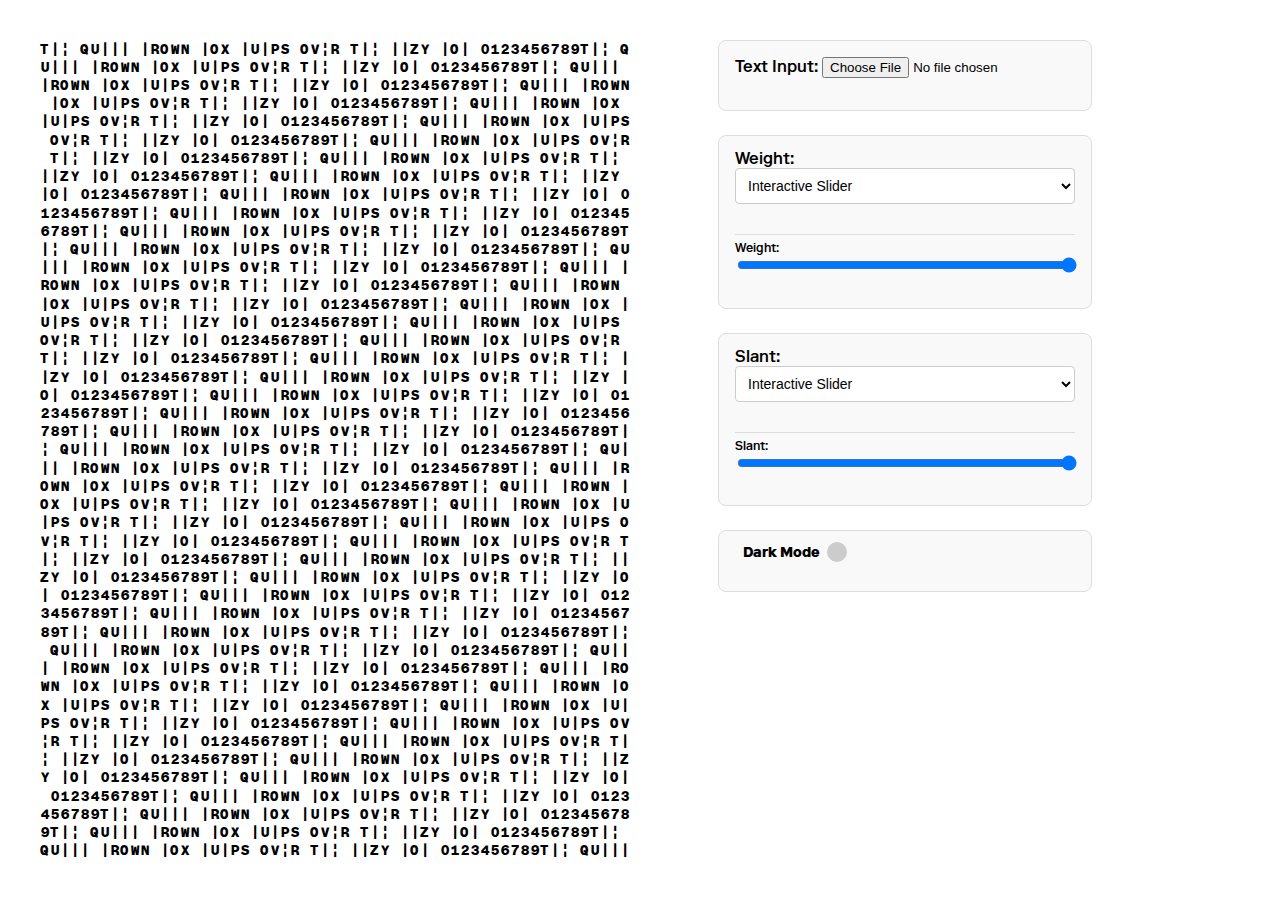
<file: index.html>
<!DOCTYPE html>
<html lang="en">

<head>
    <meta charset="utf-8" />
    <title>Variable Font Grid (HTML/CSS)</title>
    <link rel="stylesheet" href="assets/css/style.css">
</head>

<body>
    <div class="container">
        <div class="grid-wrapper">
            <div class="grid" id="grid"></div>
        </div>
        <div class="right-panel">
            <div id="controls">
                <!-- 1. Text Input -->
                <div class="control-section">
                    <label>Text Input: <input id="fileInput" type="file" accept=".txt"></label>
                </div>

                <!-- 2. Weight Drop-down -->
                <div class="control-section">
                    <label>Weight: <select id="weightMode">
                            <option value="interactive">Interactive Slider</option>
                            <option value="motion">Motion</option>
                            <option value="video">Video Input</option>
                        </select></label>

                    <div id="weightInteractive" class="mode-control active">
                        <label>Weight: <input id="weight" type="range" min="100" max="900" value="900"></label>
                    </div>

                    <div id="weightMotion" class="mode-control">
                        <label>Weight: <input id="weightMotionSlider" type="range" min="100" max="900" value="900"
                                disabled></label>
                        <label>Speed: <input id="weightSpeed" type="number" min="0.1" max="10" step="0.1"
                                value="1"></label>
                        <label>Easing: <select id="weightEasing">
                                <option value="linear">Linear</option>
                                <option value="easeIn">Ease In</option>
                                <option value="easeOut">Ease Out</option>
                                <option value="easeInOut">Ease In/Out</option>
                            </select></label>
                        <div class="toggle-container">
                            <label class="toggle-label">
                                <input type="checkbox" id="weightPingPongToggle" checked>
                                <span class="toggle-slider"></span>
                                <span>Ping-Pong</span>
                            </label>
                        </div>
                    </div>

                    <div id="weightVideoMode" class="mode-control">
                        <label>Video Input: <input id="weightVideoInput" type="file" accept="video/*"></label>
                    </div>
                </div>

                <!-- 3. Slant Drop-down -->
                <div class="control-section">
                    <label>Slant: <select id="slantMode">
                            <option value="interactive">Interactive Slider</option>
                            <option value="motion">Motion</option>
                            <option value="toggleRandom">Toggle Random</option>
                            <option value="toggleDelay">Toggle Delay</option>
                            <option value="smoothRandom">Smooth Random Motion</option>
                        </select></label>

                    <div id="slantInteractive" class="mode-control active">
                        <label>Slant: <input id="slnt" type="range" min="-16" max="0" value="0"></label>
                    </div>

                    <div id="slantMotion" class="mode-control">
                        <label>Slant: <input id="slntMotionSlider" type="range" min="-16" max="0" value="0"
                                disabled></label>
                        <label>Speed: <input id="slntSpeed" type="number" min="0.1" max="10" step="0.1"
                                value="1"></label>
                        <label>Easing: <select id="slantEasing">
                                <option value="linear">Linear</option>
                                <option value="easeIn">Ease In</option>
                                <option value="easeOut">Ease Out</option>
                                <option value="easeInOut">Ease In/Out</option>
                            </select></label>
                        <div class="toggle-container">
                            <label class="toggle-label">
                                <input type="checkbox" id="slantPingPongToggle" checked>
                                <span class="toggle-slider"></span>
                                <span>Ping-Pong</span>
                            </label>
                        </div>
                    </div>

                    <div id="slantToggleRandom" class="mode-control">
                        <label>Min Duration: <input id="slntToggleRandomMinDuration" type="number" min="0.1" max="5.0"
                                step="0.1" value="2"></label>
                        <label>Max Duration: <input id="slntToggleRandomMaxDuration" type="number" min="0.2" max="20.0"
                                step="0.1" value="5"></label>
                        <label>Transition: <input id="slntToggleRandomTransition" type="number" min="0.1" max="10.0"
                                step="0.1" value="1">s</label>
                    </div>

                    <div id="slantToggleDelay" class="mode-control">
                        <label>Time Gap: <input id="slntToggleDelayTimeGap" type="number" min="0.1" max="5.0" step="0.1"
                                value="0.5">s</label>
                        <label>Delay Type: <select id="slntToggleDelayType">
                                <option value="rowsAscending">Rows Ascending</option>
                                <option value="rowsDescending">Rows Descending</option>
                                <option value="cellsAscending">Cells Ascending</option>
                                <option value="cellsDescending">Cells Descending</option>
                            </select></label>
                        <label>Transition: <input id="slntToggleDelayTransition" type="number" min="0.1" max="10.0"
                                step="0.1" value="1">s</label>
                        <div class="toggle-container">
                            <label class="toggle-label">
                                <input type="checkbox" id="slntToggleDelayResetToggle">
                                <span class="toggle-slider"></span>
                                <span>Reset on Full Cycle</span>
                            </label>
                        </div>
                    </div>

                    <div id="slantSmoothRandom" class="mode-control">
                        <label>Speed: <input id="slntSmoothRandomSpeed" type="number" min="0.1" max="10" step="0.1"
                                value="8"></label>
                        <label>Min Duration: <input id="slntSmoothRandomMinDuration" type="number" min="0.1" max="5.0"
                                step="0.1" value="2.0"></label>
                        <label>Max Duration: <input id="slntSmoothRandomMaxDuration" type="number" min="0.2" max="20.0"
                                step="0.1" value="5.0"></label>
                        <label>Jump: <input id="slntSmoothRandomJump" type="number" min="0.1" max="5.0" step="0.1"
                                value="1"></label>
                        <label>Easing: <select id="slantSmoothRandomEasing">
                                <option value="linear">Linear</option>
                                <option value="easeIn">Ease In</option>
                                <option value="easeOut">Ease Out</option>
                                <option value="easeInOut">Ease In/Out</option>
                            </select></label>
                    </div>
                </div>

                <!-- 5. Dark Mode -->
                <div class="control-section">
                    <div class="toggle-container">
                        <label class="toggle-label">
                            <input type="checkbox" id="darkModeToggle">
                            <span class="toggle-slider"></span>
                            <span>Dark Mode</span>
                        </label>
                    </div>
                </div>
            </div>
            <video id="weightVideo" style="display:none"></video>
        </div>
    </div>
    <script src="https://html2canvas.hertzen.com/dist/html2canvas.min.js"></script>
    <script src="assets/scripts/grid.js"></script>
</body>

</html>
</file>
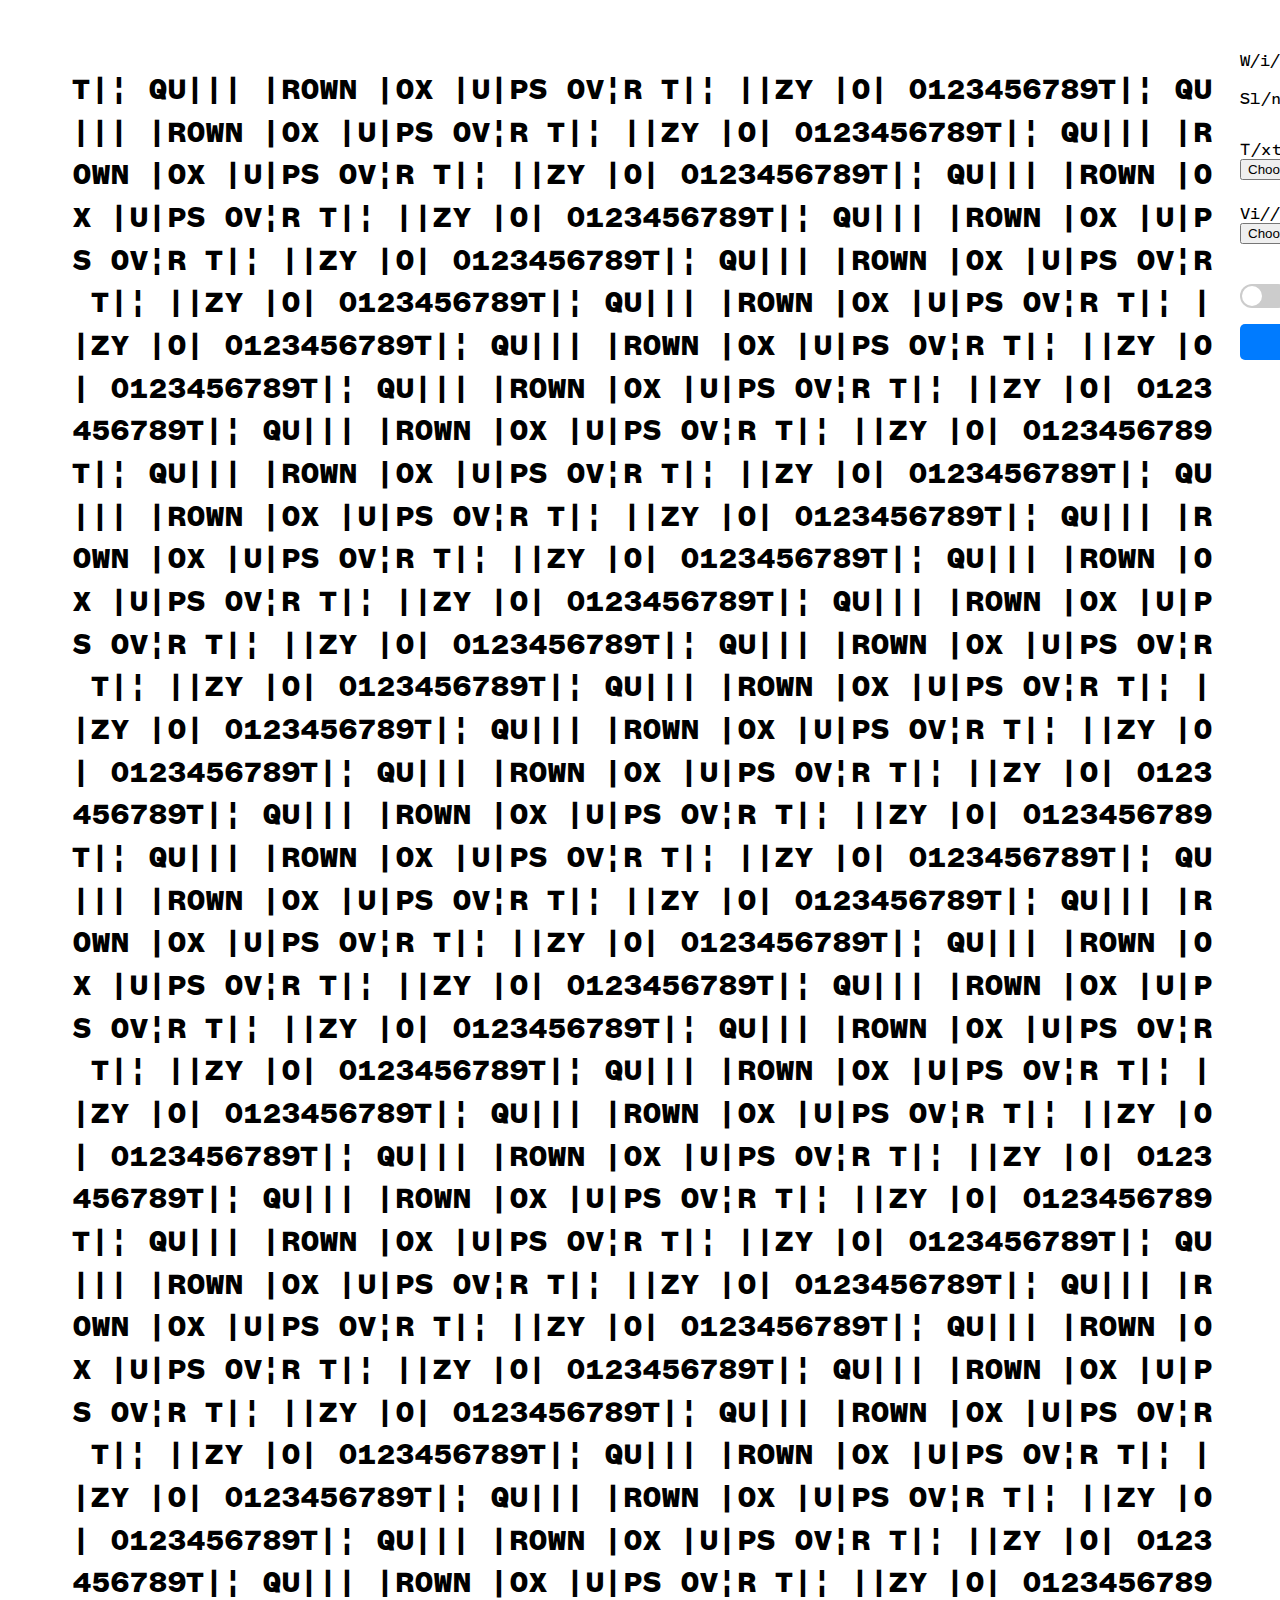
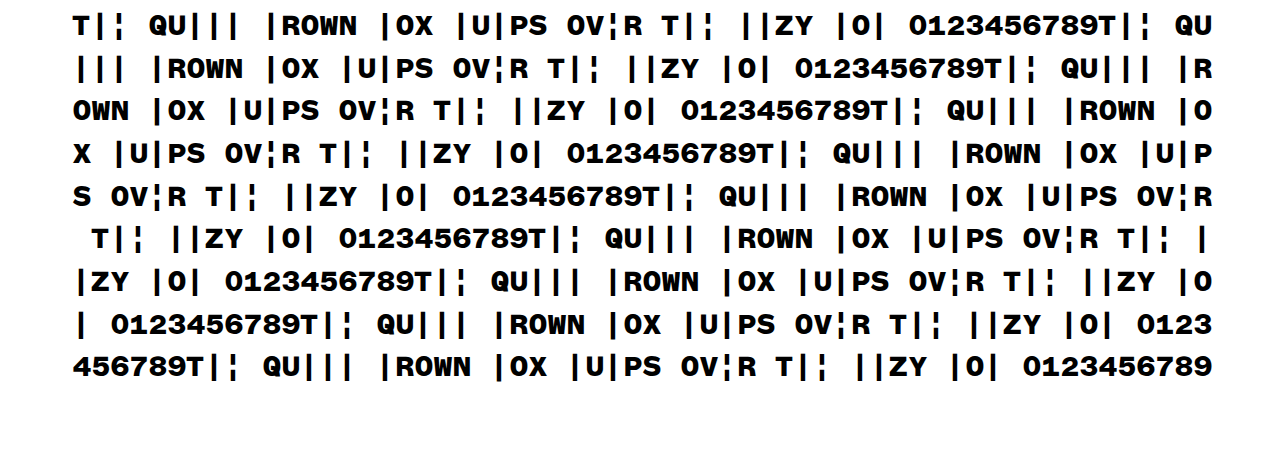
<file: ref/dan/variable-font-grid/index.html>
<!DOCTYPE html>
<html lang="en">

<head>
    <meta charset="utf-8" />
    <title>Variable Font Grid (HTML/CSS)</title>
    <link
        href="https://fonts.googleapis.com/css2?family=Recursive:slnt,wght,CASL,CRSV,MONO@-15..0,300..1000,0..1,0..1,0..1&display=swap"
        rel="stylesheet">
    <link rel="stylesheet" href="style.css">
</head>

<body>
    <div class="container">
        <div class="grid-wrapper">
            <div class="grid" id="grid"></div>
        </div>
        <div class="right-panel">
            <div id="controls">
                <label>Weight: <input id="weight" type="range" min="100" max="900" value="900"></label>
                <label>Slant: <input id="slnt" type="range" min="-16" max="0" value="0"></label>
            </div>
            <div class="file-inputs">
                <label>Text Input: <input id="fileInput" type="file" accept=".txt"></label>
                <label>Video Input: <input id="weightVideoInput" type="file" accept="video/*"></label>
            </div>
            <div class="bottom-controls">
                <div class="toggle-container">
                    <label class="toggle-label">
                        <input type="checkbox" id="darkModeToggle">
                        <span class="toggle-slider"></span>
                        Dark Mode
                    </label>
                </div>
                <button id="exportBtn" type="button">Export PNG</button>
            </div>
            <video id="weightVideo" style="display:none"></video>
        </div>
    </div>
    <script src="https://html2canvas.hertzen.com/dist/html2canvas.min.js"></script>
    <script src="grid.js"></script>
</body>

</html>
</file>
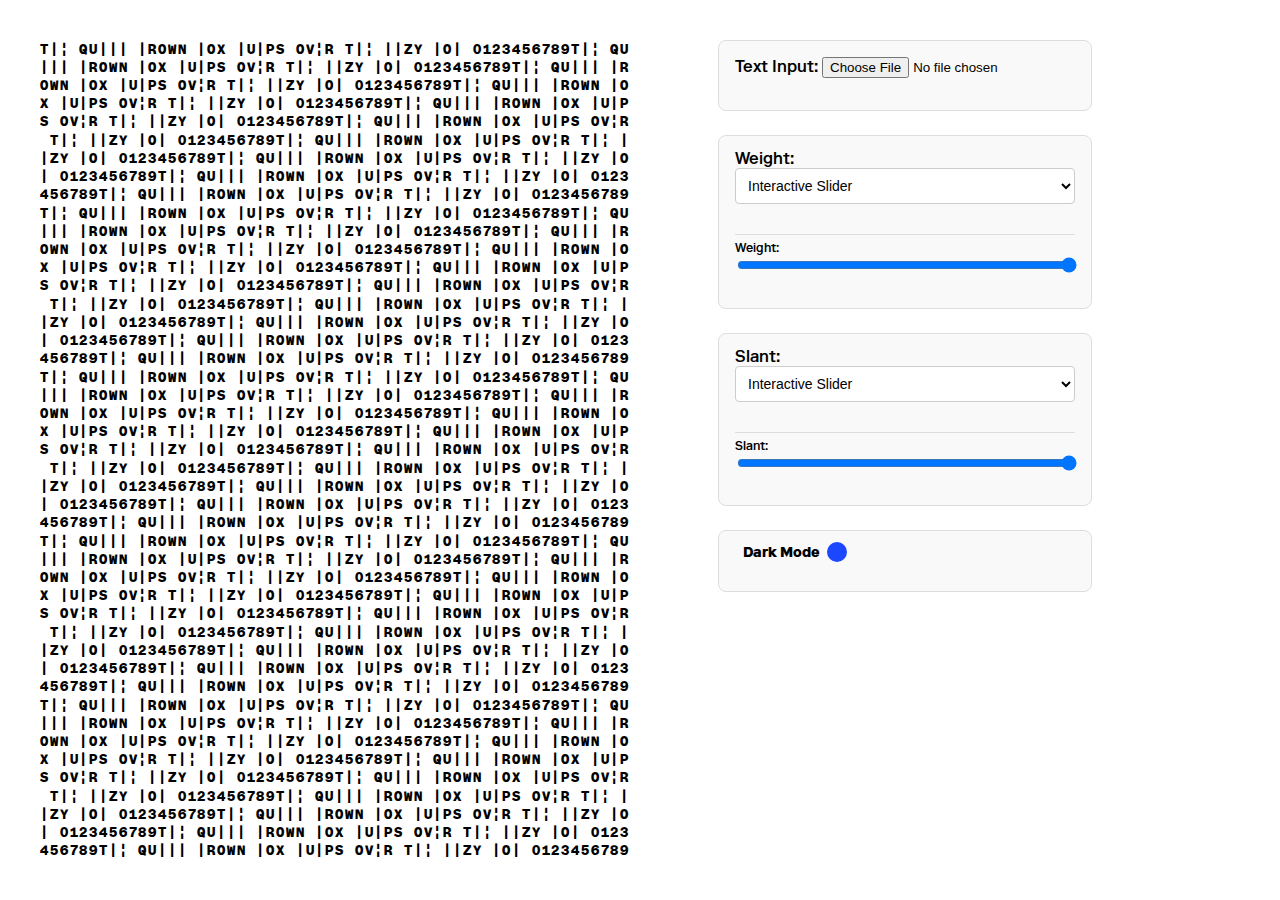
<file: ref/dan/variable-font-grid2/index.html>
<!DOCTYPE html>
<html lang="en">

<head>
    <meta charset="utf-8" />
    <title>Variable Font Grid (HTML/CSS)</title>
    <link
        href="https://fonts.googleapis.com/css2?family=Recursive:slnt,wght,CASL,CRSV,MONO@-15..0,300..1000,0..1,0..1,0..1&display=swap"
        rel="stylesheet">
    <link rel="stylesheet" href="style.css">
</head>

<body>
    <div class="container">
        <div class="grid-wrapper">
            <div class="grid" id="grid"></div>
        </div>
        <div class="right-panel">
            <div id="controls">
                <!-- 1. Text Input -->
                <div class="control-section">
                    <label>Text Input: <input id="fileInput" type="file" accept=".txt"></label>
                </div>

                <!-- 2. Weight Drop-down -->
                <div class="control-section">
                    <label>Weight: <select id="weightMode">
                            <option value="interactive">Interactive Slider</option>
                            <option value="motion">Ping-Pong Motion</option>
                            <option value="video">Video Input</option>
                        </select></label>

                    <div id="weightInteractive" class="mode-control active">
                        <label>Weight: <input id="weight" type="range" min="100" max="900" value="900"></label>
                    </div>

                    <div id="weightMotion" class="mode-control">
                        <label>Weight: <input id="weightMotionSlider" type="range" min="100" max="900" value="900"
                                disabled></label>
                        <label>Speed: <input id="weightSpeed" type="number" min="0.1" max="10" step="0.1"
                                value="1"></label>
                    </div>

                    <div id="weightVideoMode" class="mode-control">
                        <label>Video Input: <input id="weightVideoInput" type="file" accept="video/*"></label>
                    </div>
                </div>

                <!-- 3. Slant Drop-down -->
                <div class="control-section">
                    <label>Slant: <select id="slantMode">
                            <option value="interactive">Interactive Slider</option>
                            <option value="motion">Ping-Pong Motion</option>
                            <option value="random">Smooth Random Jump</option>
                            <option value="smoothRandom">Motion Random Jump</option>
                        </select></label>

                    <div id="slantInteractive" class="mode-control active">
                        <label>Slant: <input id="slnt" type="range" min="-16" max="0" value="0"></label>
                    </div>

                    <div id="slantMotion" class="mode-control">
                        <label>Slant: <input id="slntMotionSlider" type="range" min="-16" max="0" value="0"
                                disabled></label>
                        <label>Speed: <input id="slntSpeed" type="number" min="0.1" max="10" step="0.1"
                                value="1"></label>
                    </div>

                    <div id="slantRandom" class="mode-control">
                        <label>Min Duration: <input id="slntRandomMinDuration" type="number" min="0.1" max="5.0"
                                step="0.1" value="1"></label>
                        <label>Max Duration: <input id="slntRandomMaxDuration" type="number" min="0.2" max="20.0"
                                step="0.1" value="5"></label>
                        <label>Jump: <input id="slntRandomJump" type="number" min="0.1" max="5.0" step="0.1"
                                value="4.0"></label>
                    </div>

                    <div id="slantSmoothRandom" class="mode-control">
                        <label>Speed: <input id="slntSmoothRandomSpeed" type="number" min="0.1" max="10" step="0.1"
                                value="8"></label>
                        <label>Min Duration: <input id="slntSmoothRandomMinDuration" type="number" min="0.1" max="5.0"
                                step="0.1" value="2.0"></label>
                        <label>Max Duration: <input id="slntSmoothRandomMaxDuration" type="number" min="0.2" max="20.0"
                                step="0.1" value="5.0"></label>
                        <label>Jump: <input id="slntSmoothRandomJump" type="number" min="0.1" max="5.0" step="0.1"
                                value="1"></label>
                    </div>
                </div>

                <!-- 4. Dark Mode -->
                <div class="control-section">
                    <div class="toggle-container">
                        <label class="toggle-label">
                            <input type="checkbox" id="darkModeToggle">
                            <span class="toggle-slider"></span>
                            <span>Dark Mode</span>
                        </label>
                    </div>
                </div>
            </div>
            <video id="weightVideo" style="display:none"></video>
        </div>
    </div>
    <script src="https://html2canvas.hertzen.com/dist/html2canvas.min.js"></script>
    <script src="grid.js"></script>
</body>

</html>
</file>
<file: assets/css/style.css>
@font-face {
  font-family: "MarfaVar";
  src: url("/assets/fonts/ABCMarfaVariable-5.ttf") format("truetype");
  font-weight: 100 900;
}

@font-face {
  font-family: "Rifforma";
  src: url("/assets/fonts/RiformaLL-Medium.otf") format("opentype");
  font-weight: 400;
}

@font-face {
  font-family: "Rifforma";
  src: url("/assets/fonts/RiformaLL-Heavy.otf") format("opentype");
  font-weight: 900;
}

body {
  font-family: 'Rifforma';
  font-weight: 400;
  background: #fff;
  margin: 0;
  padding: 0;
  transition: background-color 0.3s ease, color 0.3s ease;
}

body.dark-mode {
  background: #000;
  color: #fff;
}

.container {
  display: flex;
  justify-content: flex-start;
}

.grid-wrapper {
  padding: 40px;
}

.grid {
  display: grid;
  height: calc(100vh - 80px);
  aspect-ratio: 9 / 16;
  grid-template-columns: repeat(59, 1fr);
  grid-template-rows: repeat(45, 1fr);
  transition: background-color 0.3s ease;
  font-family: 'MarfaVar';
}

.cell {
  font-size: 13px;
  text-align: center;
  transition: color 0.3s ease;
  user-select: none;
  color: #000;
  display: flex;
  align-items: center;
  justify-content: center;
  white-space: pre;
}

/* When slant toggle random mode is active, apply the specific transition */
.grid.slant-toggleRandom-mode .cell {
  transition: font-variation-settings var(--slant-toggle-transition, 2s) ease-in-out, color 0.3s ease;
}

/* When slant toggle delay mode is active, apply the specific transition */
.grid.slant-toggleDelay-mode .cell {
  transition: font-variation-settings var(--slant-toggle-transition, 2s) ease-in-out, color 0.3s ease;
}

.dark-mode .cell {
  color: #fff;
}

.right-panel {
  min-width: 300px;
  padding-block: 2.5em;
  padding-inline: 3em;
}

#controls {
  margin-bottom: 2em;
}

#controls label {
  display: block;
  margin-bottom: 1em;
}

.control-section {
  margin-bottom: 1.5em;
  padding: 1em;
  border: 1px solid #ddd;
  border-radius: 8px;
  background: #f9f9f9;
}

.dark-mode .control-section {
  border-color: #444;
  background: #1a1a1a;
}

.control-section label {
  margin-bottom: 0.5em;
}

.control-section select {
  width: 100%;
  padding: 8px;
  border: 1px solid #ccc;
  border-radius: 4px;
  font-size: 14px;
  background: white;
  margin-bottom: 1em;
}

.dark-mode .control-section select {
  background: #333;
  border-color: #555;
  color: #fff;
}

.mode-control {
  display: none;
  padding-top: 0.5em;
  border-top: 1px solid #ddd;
}

.dark-mode .mode-control {
  border-top-color: #444;
}

.mode-control.active {
  display: block;
}

.mode-control label {
  margin-bottom: 0.5em;
  font-size: 12px;
}

.mode-control input[type="number"] {
  width: 60px;
  padding: 2px 4px;
  border: 1px solid #ccc;
  border-radius: 3px;
  font-size: 12px;
}

.dark-mode .mode-control input[type="number"] {
  background: #333;
  border-color: #555;
  color: #fff;
}

.mode-control input[type="range"] {
  width: 100%;
  margin-bottom: 0.5em;
}

.mode-control input[type="range"]:disabled {
  opacity: 0.5;
  cursor: not-allowed;
}

.toggle-container {
  display: flex;
  align-items: center;
  justify-content: space-between;
}

.toggle-label {
  display: flex;
  align-items: center;
  cursor: pointer;
  font-size: 14px;
  font-weight: 900;
}

/* Toggle switch styling */
.toggle-label input[type="checkbox"] {
  display: none;
}

.toggle-slider {
  position: relative;
  width: 50px;
  height: 24px;
  background-color: #ccc;
  border-radius: 12px;
  transition: background-color 0.3s ease;
  cursor: pointer;
  margin-right: 8px;
  flex-shrink: 0;
}

.toggle-slider:before {
  content: "";
  position: absolute;
  top: -5px;
  left: 92px;
  width: 20px;
  height: 20px;
  background-color: #ccc;
  border-radius: 50%;
  transition: transform 0.3s ease, background-color 0.2s ease;
}

#slantToggleDelay .toggle-slider:before {
  left: 135px;
}

.toggle-label input[type="checkbox"]:checked+.toggle-slider {
  background-color: #ccc;
}

.toggle-label input[type="checkbox"]:checked+.toggle-slider:before {
  transform: translateX(26px);
  background-color: #1b48ff;
}

.toggle-label span:last-child {
  white-space: nowrap;
}
</file>
<file: ref/dan/variable-font-grid/style.css>
@font-face {
  font-family: "MarfaVar";
  src: url("../../../assets/fonts/ABCMarfaVariable-5.ttf") format("truetype");
  font-weight: 100 900;
}

body {
  font-family: 'MarfaVar';
  background: #fff;
  margin: 0;
  padding: 0;
  transition: background-color 0.3s ease, color 0.3s ease;
}

body.dark-mode {
  background: #000;
  color: #fff;
}

.container {
  display: flex;
  gap: 2em;
  padding: 2em;
}

.grid-wrapper {
  padding: 40px;
}

.grid {
  display: grid;
  width: 1080px;
  height: 1920px;
  grid-template-columns: repeat(60, auto);
  grid-template-rows: repeat(45, auto);
  transition: background-color 0.3s ease;
}

.cell {
  font-size: 28px;
  text-align: center;
  transition: font-variation-settings 0.2s, color 0.3s ease;
  user-select: none;
  color: #000;
}

.dark-mode .cell {
  color: #fff;
}

.right-panel {
  min-width: 300px;
  padding: 1em;
}

#controls {
  margin-bottom: 2em;
}

#controls label {
  display: block;
  margin-bottom: 1em;
}

.bottom-controls {
  margin-top: 2em;
  display: flex;
  flex-direction: column;
  gap: 1em;
}

.toggle-container {
  display: flex;
  align-items: center;
  justify-content: space-between;
}

.toggle-label {
  display: flex;
  align-items: center;
  gap: 10px;
  cursor: pointer;
  font-size: 14px;
  font-weight: 500;
}

/* Toggle switch styling */
.toggle-label input[type="checkbox"] {
  display: none;
}

.toggle-slider {
  position: relative;
  width: 50px;
  height: 24px;
  background-color: #ccc;
  border-radius: 12px;
  transition: background-color 0.3s ease;
  cursor: pointer;
}

.toggle-slider:before {
  content: "";
  position: absolute;
  top: 2px;
  left: 2px;
  width: 20px;
  height: 20px;
  background-color: white;
  border-radius: 50%;
  transition: transform 0.3s ease;
}

.toggle-label input[type="checkbox"]:checked+.toggle-slider {
  background-color: #007bff;
}

.toggle-label input[type="checkbox"]:checked+.toggle-slider:before {
  transform: translateX(26px);
}

#exportBtn {
  background: #007bff;
  color: white;
  border: none;
  padding: 10px 20px;
  border-radius: 5px;
  cursor: pointer;
  font-size: 14px;
  font-weight: 500;
  transition: background-color 0.2s;
  width: 100%;
}

#exportBtn:hover {
  background: #0056b3;
}

#exportBtn:active {
  background: #004085;
}

.file-inputs {
  display: flex;
  flex-direction: column;
  gap: 1em;
}

.file-inputs label {
  display: block;
  margin-bottom: 0.5em;
}

#gridCanvas {
  display: block;
  background: #fff;
  border: 1px solid #ccc;
}

.dark-mode #gridCanvas {
  background: #000;
  border-color: #333;
}
</file>
<file: ref/dan/variable-font-grid2/style.css>
@font-face {
  font-family: "MarfaVar";
  src: url("../../../assets/fonts/ABCMarfaVariable-5.ttf") format("truetype");
  font-weight: 100 900;
}

@font-face {
  font-family: "Rifforma";
  src: url("../../../assets/fonts/RiformaLL-Medium.otf") format("opentype");
  font-weight: 400;
}

@font-face {
  font-family: "Rifforma";
  src: url("../../../assets/fonts/RiformaLL-Heavy.otf") format("opentype");
  font-weight: 900;
}

body {
  font-family: 'Rifforma';
  font-weight: 400;
  background: #fff;
  margin: 0;
  padding: 0;
  transition: background-color 0.3s ease, color 0.3s ease;
}

body.dark-mode {
  background: #000;
  color: #fff;
}

.container {
  display: flex;
  justify-content: flex-start;
}

.grid-wrapper {
  padding: 40px;
}

.grid {
  display: grid;
  /* width: 1080px; */
  /* height: 1920px; */
  height: calc(100vh - 80px);
  aspect-ratio: 9 / 16;
  grid-template-columns: repeat(60, 1fr);
  grid-template-rows: repeat(45, auto);
  transition: background-color 0.3s ease;
  font-family: 'MarfaVar';
}

.cell {
  font-size: 13px;
  text-align: center;
  /* transition: font-variation-settings 0.2s, color 0.3s ease; */
  transition: color 0.3s ease;
  user-select: none;
  color: #000;
  display: flex;
  align-items: center;
}

/* When slant random mode is active, apply the specific transition */
.grid.slant-random-mode .cell {
  transition: font-variation-settings 2s, color 0.3s ease;
}

.dark-mode .cell {
  color: #fff;
}

.right-panel {
  min-width: 300px;
  padding-block: 2.5em;
  padding-inline: 3em;
}

#controls {
  margin-bottom: 2em;
}

#controls label {
  display: block;
  margin-bottom: 1em;
}

.control-section {
  margin-bottom: 1.5em;
  padding: 1em;
  border: 1px solid #ddd;
  border-radius: 8px;
  background: #f9f9f9;
}

.dark-mode .control-section {
  border-color: #444;
  background: #1a1a1a;
}

.control-section label {
  margin-bottom: 0.5em;
}

.control-section select {
  width: 100%;
  padding: 8px;
  border: 1px solid #ccc;
  border-radius: 4px;
  font-size: 14px;
  background: white;
  margin-bottom: 1em;
}

.dark-mode .control-section select {
  background: #333;
  border-color: #555;
  color: #fff;
}

.mode-control {
  display: none;
  padding-top: 0.5em;
  border-top: 1px solid #ddd;
}

.dark-mode .mode-control {
  border-top-color: #444;
}

.mode-control.active {
  display: block;
}

.mode-control label {
  margin-bottom: 0.5em;
  font-size: 12px;
}

.mode-control input[type="number"] {
  width: 60px;
  padding: 2px 4px;
  border: 1px solid #ccc;
  border-radius: 3px;
  font-size: 12px;
}

.dark-mode .mode-control input[type="number"] {
  background: #333;
  border-color: #555;
  color: #fff;
}

.mode-control input[type="range"] {
  width: 100%;
  margin-bottom: 0.5em;
}

.mode-control input[type="range"]:disabled {
  opacity: 0.5;
  cursor: not-allowed;
}

.toggle-container {
  display: flex;
  align-items: center;
  justify-content: space-between;
}

.toggle-label {
  display: flex;
  align-items: center;
  cursor: pointer;
  font-size: 14px;
  font-weight: 900;
}

/* Toggle switch styling */
.toggle-label input[type="checkbox"] {
  display: none;
}

.toggle-slider {
  position: relative;
  width: 50px;
  height: 24px;
  background-color: #ccc;
  border-radius: 12px;
  transition: background-color 0.3s ease;
  cursor: pointer;
  margin-right: 8px;
  flex-shrink: 0;
}

.toggle-slider:before {
  content: "";
  position: absolute;
  top: -5px;
  left: 92px;
  width: 20px;
  height: 20px;
  background-color: #1b48ff;
  border-radius: 50%;
  transition: transform 0.3s ease, background-color 0.2s ease;
}

.toggle-label input[type="checkbox"]:checked+.toggle-slider {
  background-color: #ccc;
}

.toggle-label input[type="checkbox"]:checked+.toggle-slider:before {
  transform: translateX(26px);
  background-color: #1b48ff;
}

.toggle-label span:last-child {
  white-space: nowrap;
}

#gridCanvas {
  display: block;
  background: #fff;
  border: 1px solid #ccc;
}

.dark-mode #gridCanvas {
  background: #000;
  border-color: #333;
}
</file>
